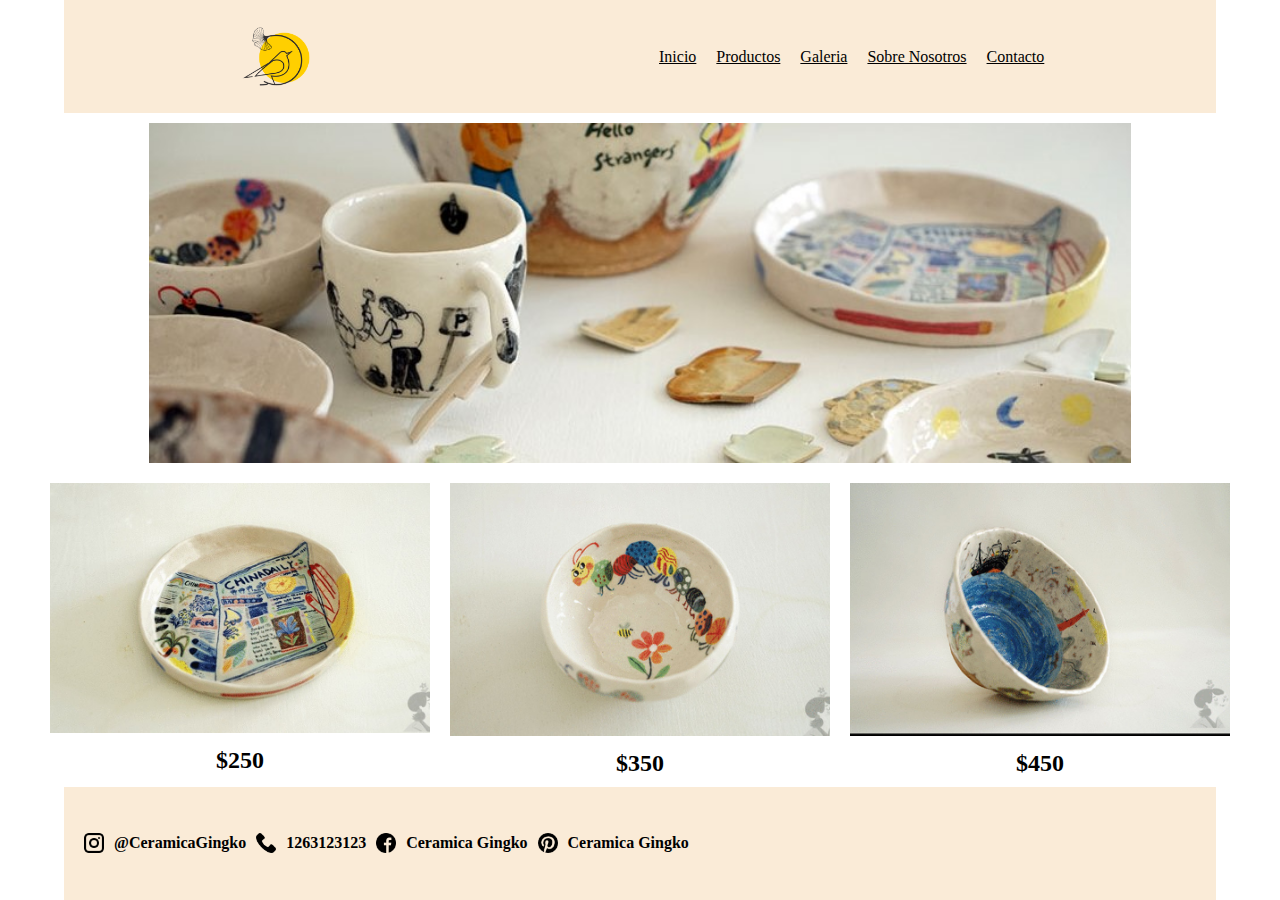
<file: index.html>
<!DOCTYPE html>
<html lang="en">
<head>
    <meta charset="UTF-8">
    <meta http-equiv="X-UA-Compatible" content="IE=edge">
    <meta name="viewport" content="width=device-width, initial-scale=1.0">
    <link rel="stylesheet" href="css/style.css">
    <title>Document</title>

</head>
<body>
    
    <div class="container">
        
        <header class="header">
            <img src="images/logo.png" alt="logo">
                <nav>   
                        <ul>
                            <li><a href="index.html">Inicio</a></li>
                            <li><a href="productos.html">Productos</a></li>
                            <li><a href="galeria.html">Galeria</a></li>
                            <li><a href="nosotros.html">Sobre Nosotros</a></li>
                            <li><a href="contacto.html">Contacto</a></li>
                        </ul>
                </nav>
        </header>
            
            <section class="section1">
                <img src="images/fotounoa.jpg" alt="">
                    
            </section>
                
                <section class="section2"> 
                        <div>
                            <img src="images/productouno.jpg" alt="">
                                <h3>$250</h3>
                        </div>
                            <div>
                                <img src="images/productodos.jpg" alt="">
                                    <h3>$350</h3>
                            </div>
                                <div>
                                    <img src="images/productotres.jpg" alt="">
                                        <h3>$450</h3>
                                </div>
                </section>
                     
                    <footer class="footer">
                        <img src="images/instagram.png" alt="">
                            <h4>@CeramicaGingko</h4>
                                <img src="images/phone-call.png" alt="">
                                    <h4>1263123123</h4>
                                        <img src="images/facebook.png" alt="">
                                            <h4>Ceramica Gingko</h4>
                                                <img src="images/logotipo-de-pinterest.png" alt="">
                                                    <h4>Ceramica Gingko</h4>
                            
                       
                     </footer>
    
    
    
    
    
    
    
    
    
    
    
    
    
    
    
    
    
    
    
    
    
    
    
    
    
    
    
    </div>
</body>
</html>
</file>
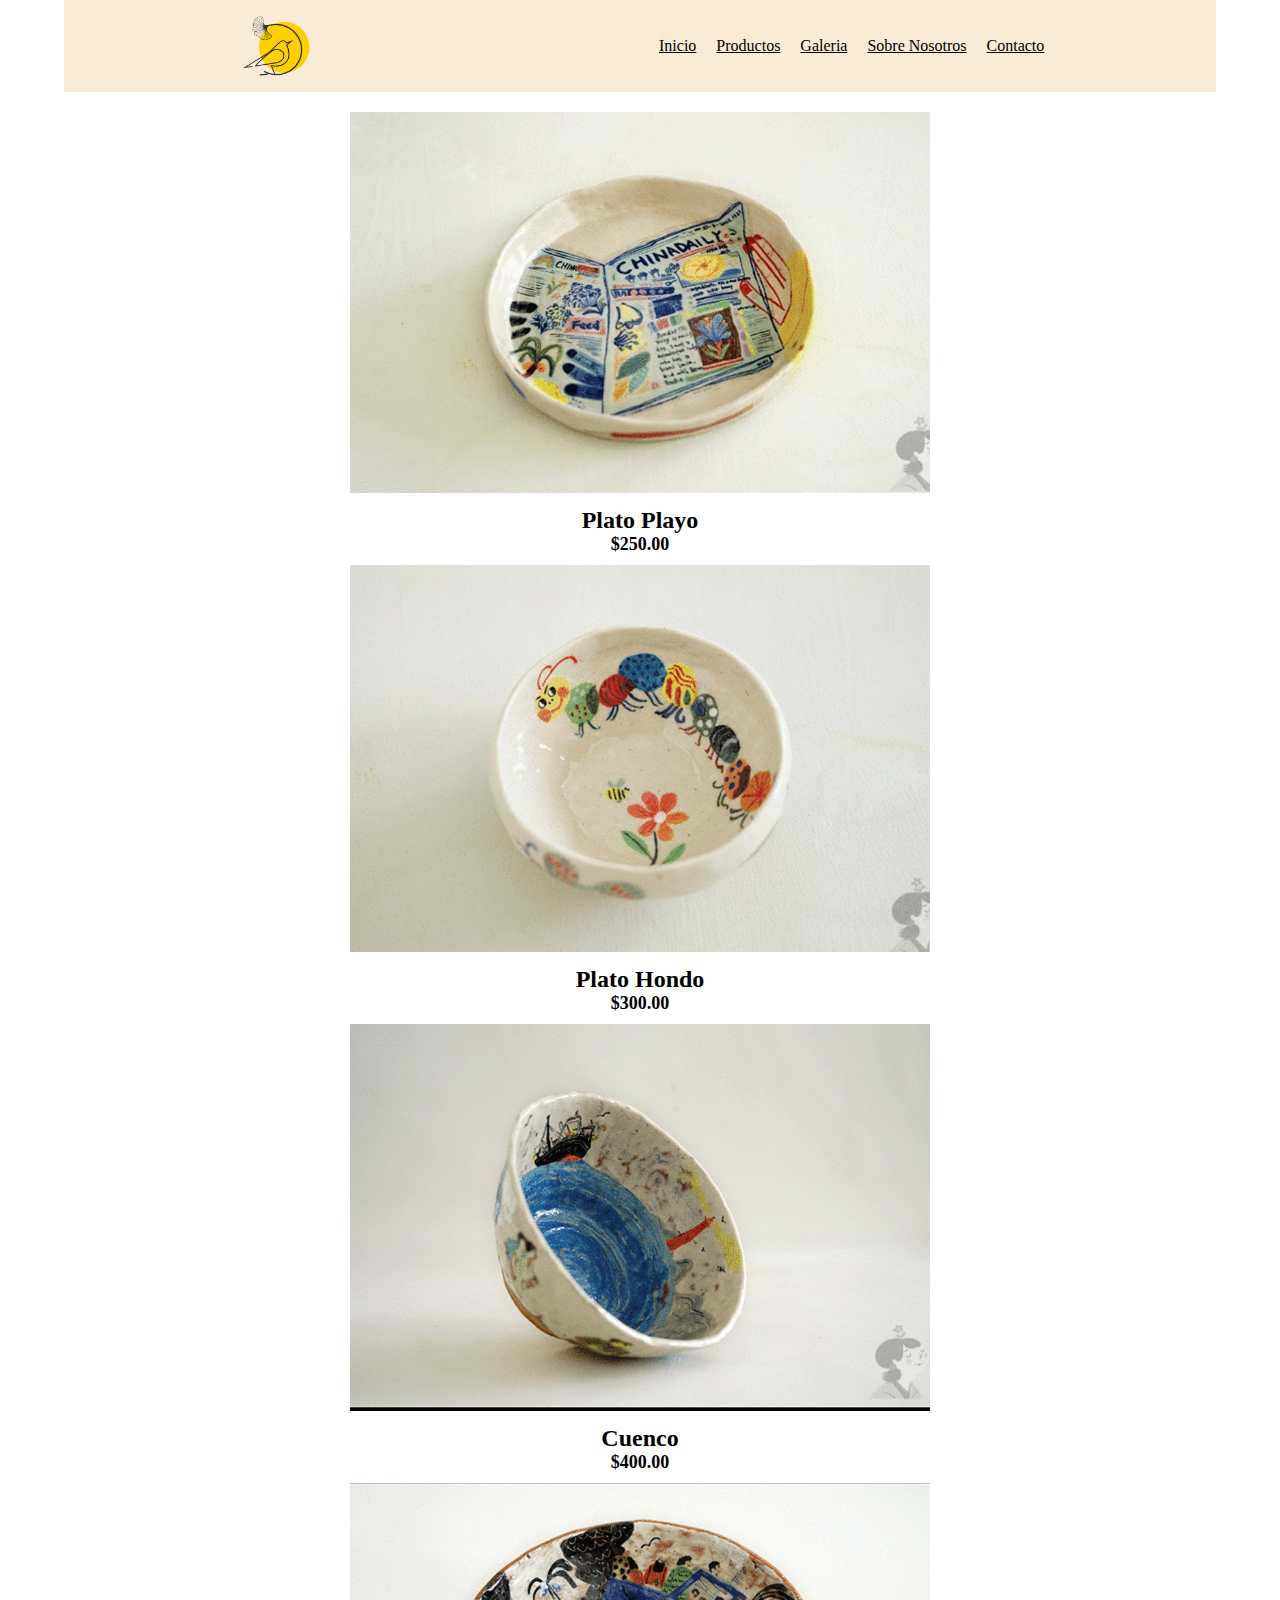
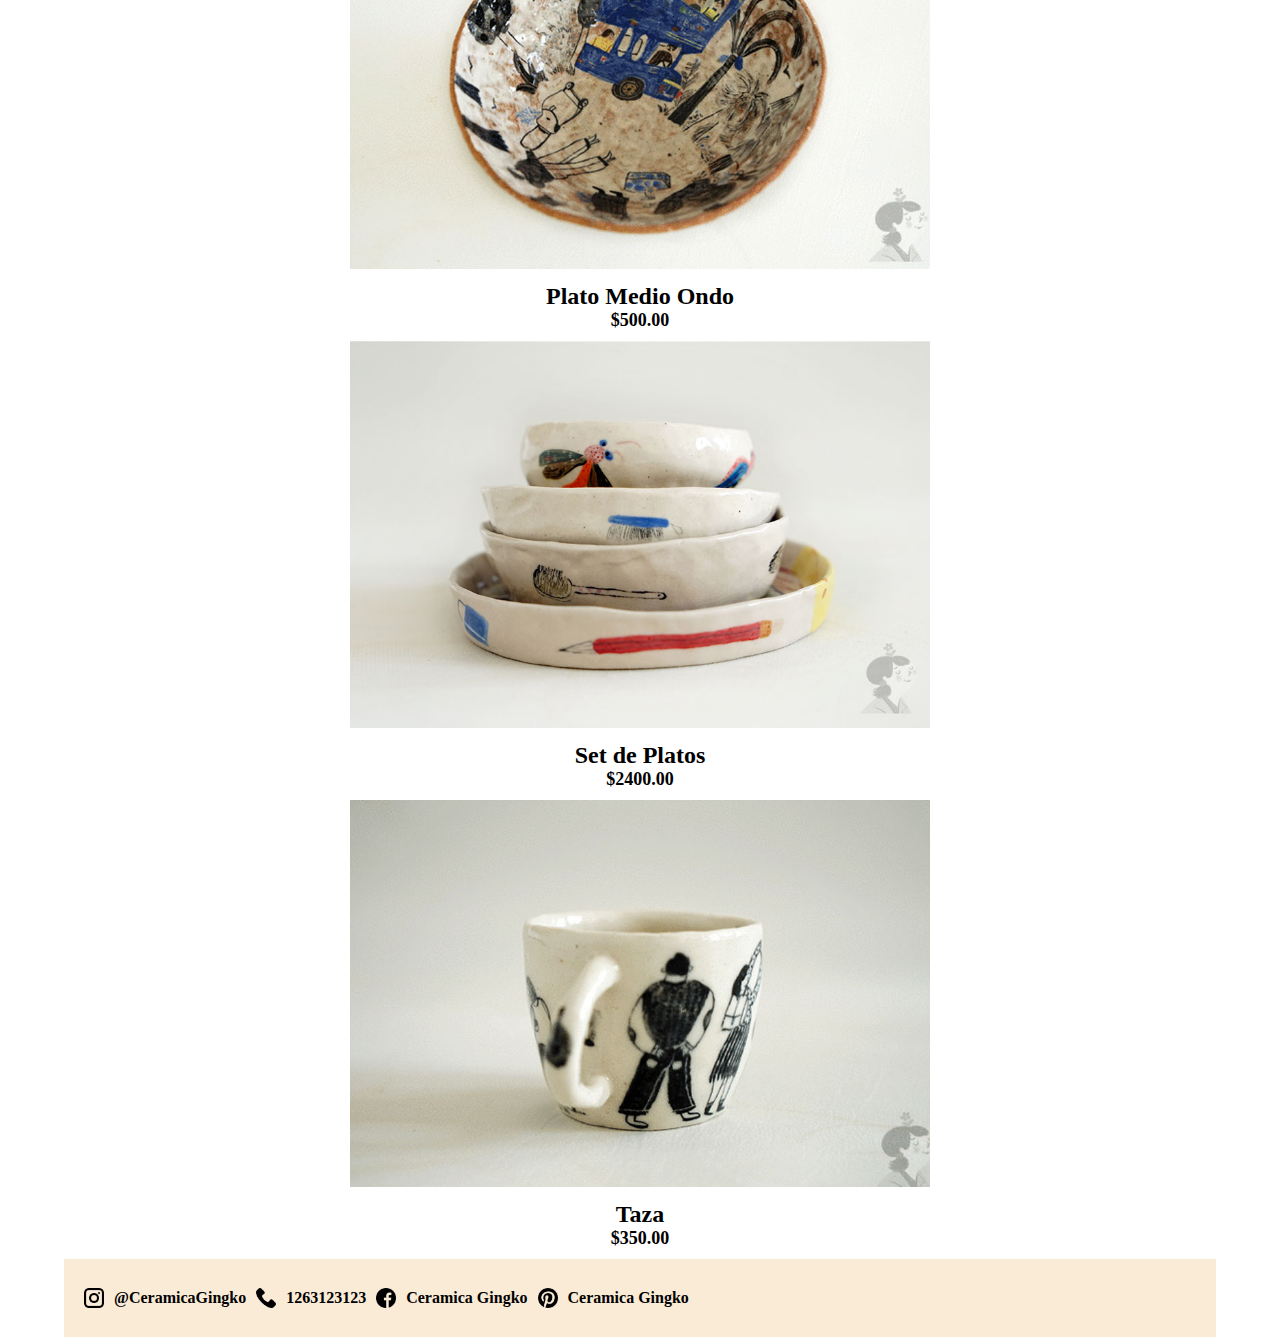
<file: productos.html>
<!DOCTYPE html>
<html lang="en">
<head>
    <meta charset="UTF-8">
    <meta http-equiv="X-UA-Compatible" content="IE=edge">
    <meta name="viewport" content="width=device-width, initial-scale=1.0">
    <link rel="stylesheet" href="css/style.css">
    <title>Document</title>
</head>
<body>
<div class="productos">

        <div class="header">
            <img src="images/logo.png" alt="logo">
                <nav>   
                        <ul>
                            <li><a href="index.html">Inicio</a></li>
                            <li><a href="productos.html">Productos</a></li>
                            <li><a href="galeria.html">Galeria</a></li>
                            <li><a href="nosotros.html">Sobre Nosotros</a></li>
                            <li><a href="contacto.html">Contacto</a></li>
                        </ul>
                </nav>
        </div>
        
    <div class="sectionproducts">
        <div class="prod">
            <img src="images/productouno.jpg" alt="">
            <h2>Plato Playo</h2>    
            <h3>$250.00</h3>
        </div>

        <div class="prod">
            <img src="images/productodos.jpg" alt="">
            <h2>Plato Hondo</h2> 
            <h3>$300.00</h3>
        </div>

        <div class="prod">
            <img src="images/productotres.jpg" alt="">
            <h2>Cuenco</h2>
            <h3>$400.00</h3>
        </div>

        <div class="prod">
            <img src="images/productocuatro.jpg" alt="">
            <h2>Plato Medio Ondo</h2>
            <h3>$500.00</h3>
        </div>

        <div class="prod">
            <img src="images/productoseis.jpg" alt="">
            <h2>Set de Platos</h2>
            <h3>$2400.00</h3>
        </div>

        <div class="prod">
            <img src="images/productosiete.jpg" alt="">
            <h2>Taza</h2>
            <h3>$350.00</h3>
        </div>
    
    
    
    
    </div>
        
                <div class="footer">
                    <img src="images/instagram.png" alt="">
                            <h4>@CeramicaGingko</h4>
                                <img src="images/phone-call.png" alt="">
                                    <h4>1263123123</h4>
                                        <img src="images/facebook.png" alt="">
                                            <h4>Ceramica Gingko</h4>
                                                <img src="images/logotipo-de-pinterest.png" alt="">
                                                    <h4>Ceramica Gingko</h4>
                </div>
</div>
</body>
</html>
</file>
<file: css/style.css>
*{
    margin: 0;
    padding: 0;
    box-sizing: border-box;
}

body {
    background-color: white;
}

.container { 
    width: 90%;
    height: 100vh;
    margin: 0 auto;
    display: grid;
    grid-template-columns: 1fr 1fr 1fr 1fr;
    grid-template-rows: 0.5fr 1.5fr 1fr 0.5fr;
    gap: 10px;
    grid-template-areas:
      "header header header header"
      "section1 section1 section1 section1"
      "section2 section2 section2 section2"
      "footer footer footer footer";
  }
  
  .header {
    grid-area: header;
    background-color: antiquewhite;
    display: flex;
    justify-content: space-around;
    align-items: center;
}

.header img {
  width: 100px;
  padding: 15px;
}

.header nav ul{
  list-style-type: none;
  display: flex;

}

.header nav ul li{
  padding: 10px;

}

.header nav ul li a{
  color: black;
  font-family: Averta Demo PE;
  transition: all 2s;
}

.header nav ul li a:hover{
  color: white;
  font-size: 24px;
}
  
  .section1 {
    grid-area: section1;
    display: flex;
    justify-content: center;
}
  
  .section2 {
    grid-area: section2;
    display: flex;
    justify-content: center;
}

.section2 img {
  width: 400px;
  padding: 10px;

}

.section2 h3 {
  text-align: center;
  font-family: Averta Demo PE;
  font-size: 24px;
}
  
.footer {
  grid-area: footer;
  background-color: antiquewhite;
  display: flex;
  flex-direction: row;
  align-items: center;
  padding: 20px;
}

.footer img {
  width: 20px;
  height: 20px;

}

.footer h4 {
  text-align: center;
  font-family: Averta Demo PE;
  font-size: 16px;
  padding: 10px;
}

/* CONTACTO---------------------------------------------------------------------------------------------------------------------------------*/


.productos {
  display: grid;
  width: 90%;
  height: 100vh;
  margin: 0 auto;
  grid-template-columns: 1fr 1fr 1fr;
  grid-template-rows: 0.5fr 2fr 0.5fr;
  gap: 10px;
  grid-template-areas:
    "header header header"
    "sectionproducts sectionproducts sectionproducts"
    "footer footer footer";
}

.header {
  grid-area: header;
}

.sectionproducts {
  grid-area: sectionproducts;
  display: flex;
  flex-wrap: wrap;
  justify-content: center;
}

.sectionproducts img {
  width: 600px;
  padding: 10px;
  transition: all 2s;
}

.sectionproducts img:hover {
  transform: scale(1.1, 1.1);
}

.sectionproducts h2 {
  text-align: center;
  font-family: Averta Demo PE;
  font-size: 24px;
}

.sectionproducts h3 {
  text-align: center;
  font-family: Averta Demo PE;
  font-size: 18px;
}

.footer {
  grid-area: footer;
}

@media screen and (max-width: 768px ) {
  .header {
    flex-direction: column;
  }

  .footer {
    flex-direction: column;
  }
  
  .section2 {
    flex-direction: column;

  }

}

@media screen and (max-width: 420px ) {
  .header {
    flex-direction: column;
  }

  .footer {
    flex-direction: column;
  }

  .section2 {
    flex-direction: column;

  }
}
</file>
